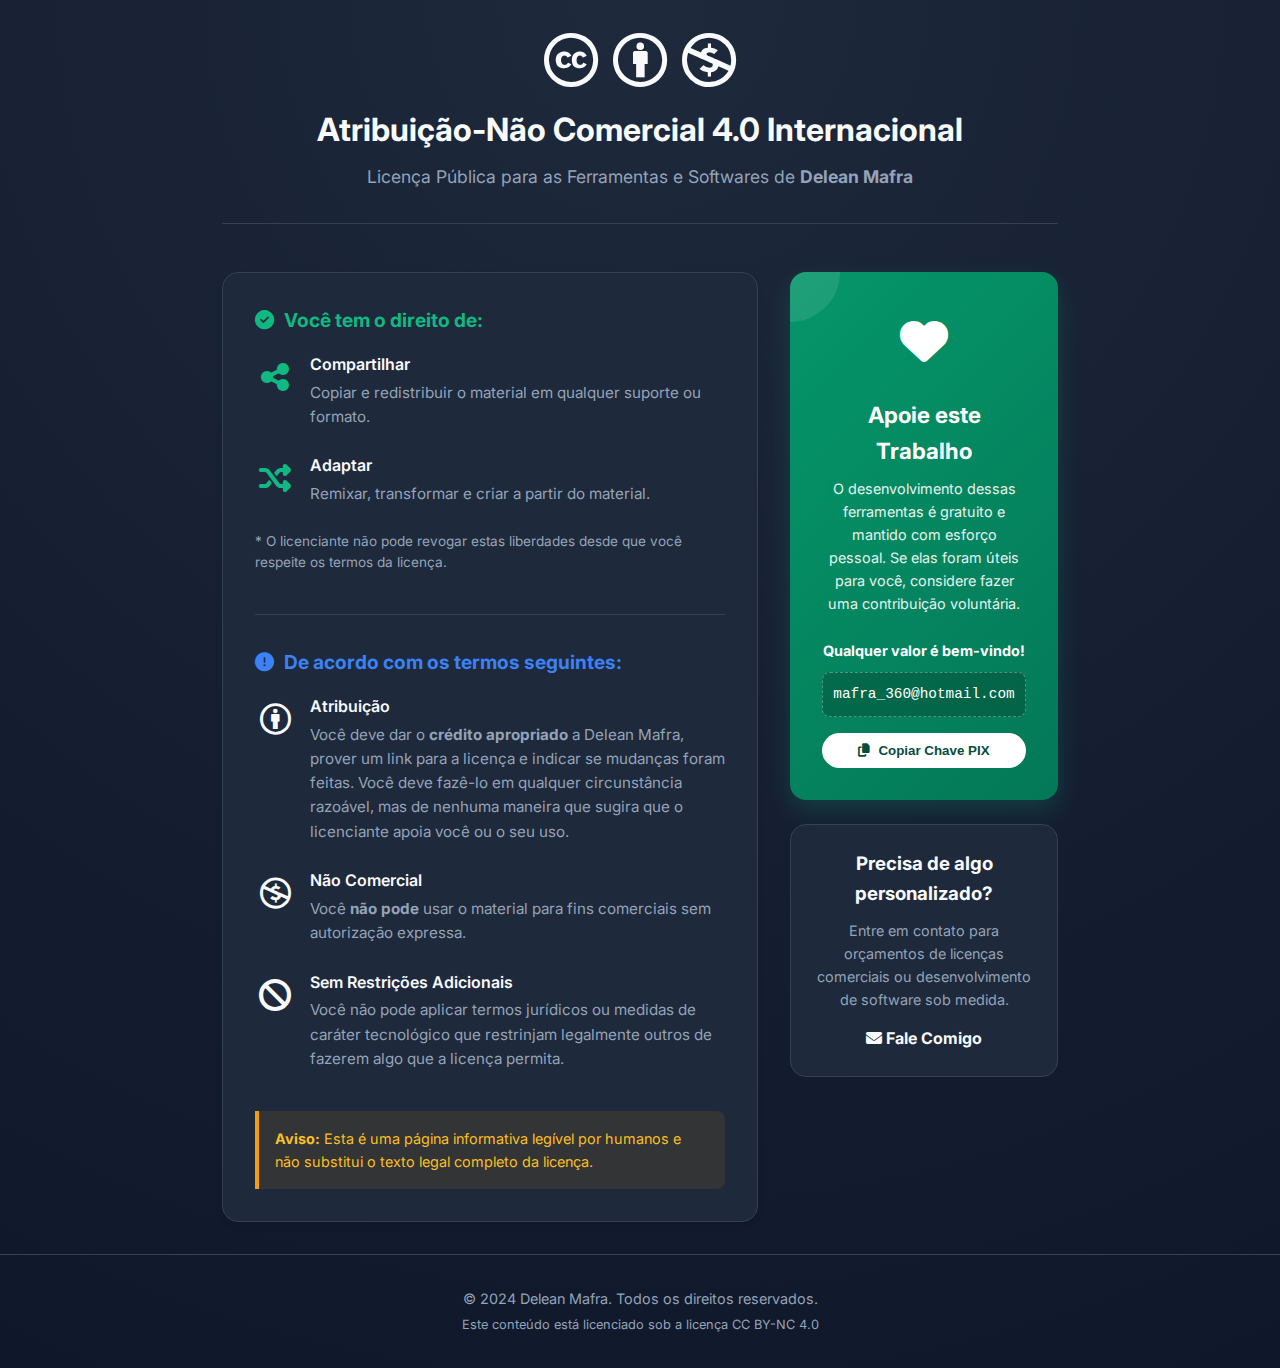
<file: CC_BY_NC_4.0.html>
<!DOCTYPE html>
<html lang="pt-BR">
<head>
    <meta charset="UTF-8">
    <meta name="viewport" content="width=device-width, initial-scale=1.0">
    <title>Licença de Uso & Direitos Autorais | Delean Mafra</title>
    
    <link href="https://fonts.googleapis.com/css2?family=Inter:wght@300;400;600;700&display=swap" rel="stylesheet">
    <link rel="stylesheet" href="https://cdnjs.cloudflare.com/ajax/libs/font-awesome/6.4.0/css/all.min.css">

    <style>
        :root {
            --bg-body: #0f172a;
            --card-bg: #1e293b;
            --text-main: #f8fafc;
            --text-muted: #94a3b8;
            --primary: #10b981; /* Verde CC */
            --accent: #3b82f6;  /* Azul */
            --warning: #f59e0b; /* Laranja */
            --border: #334155;
            --donation-bg: linear-gradient(135deg, #059669 0%, #047857 100%);
        }

        * { margin: 0; padding: 0; box-sizing: border-box; }

        body {
            font-family: 'Inter', sans-serif;
            background-color: var(--bg-body);
            color: var(--text-main);
            line-height: 1.6;
            min-height: 100vh;
            display: flex;
            flex-direction: column;
            background-image: radial-gradient(circle at top, #1e293b 0%, #0f172a 100%);
        }

        .container {
            width: 100%;
            max-width: 900px;
            margin: 0 auto;
            padding: 2rem;
            flex: 1;
        }

        /* Cabeçalho da Licença */
        .license-header {
            text-align: center;
            margin-bottom: 3rem;
            border-bottom: 1px solid var(--border);
            padding-bottom: 2rem;
        }

        .license-icons {
            font-size: 3.5rem;
            margin-bottom: 1rem;
            display: flex;
            justify-content: center;
            gap: 15px;
        }
        
        .cc-icon { color: var(--text-main); }
        .by-icon { color: var(--text-main); }
        .nc-icon { color: var(--text-main); }

        h1 {
            font-size: 2rem;
            font-weight: 700;
            margin-bottom: 0.5rem;
        }

        .subtitle {
            font-size: 1.1rem;
            color: var(--text-muted);
        }

        /* Grid de Conteúdo */
        .license-content {
            display: grid;
            grid-template-columns: 2fr 1fr;
            gap: 2rem;
        }

        /* Seção Esquerda: Termos */
        .terms-section {
            background-color: var(--card-bg);
            border-radius: 16px;
            padding: 2rem;
            border: 1px solid var(--border);
            box-shadow: 0 4px 6px rgba(0,0,0,0.1);
        }

        .section-block { margin-bottom: 2.5rem; }
        .section-block:last-child { margin-bottom: 0; }

        .block-title {
            font-size: 1.2rem;
            font-weight: 700;
            margin-bottom: 1rem;
            display: flex;
            align-items: center;
            gap: 10px;
        }

        .freedom-title { color: var(--primary); }
        .conditions-title { color: var(--accent); }

        .term-item {
            display: flex;
            gap: 15px;
            margin-bottom: 1.5rem;
        }

        .term-icon {
            font-size: 2rem;
            min-width: 40px;
            text-align: center;
        }
        
        .term-text h4 { font-weight: 600; margin-bottom: 0.2rem; }
        .term-text p { font-size: 0.95rem; color: var(--text-muted); }

        /* Seção Direita: Doação */
        .donation-sidebar {
            display: flex;
            flex-direction: column;
            gap: 1.5rem;
        }

        .donation-card {
            background: var(--donation-bg);
            border-radius: 16px;
            padding: 2rem;
            text-align: center;
            color: white;
            box-shadow: 0 10px 25px rgba(16, 185, 129, 0.2);
            position: relative;
            overflow: hidden;
        }

        .donation-card::before {
            content: ''; position: absolute; top: -50px; left: -50px;
            width: 100px; height: 100px; background: rgba(255,255,255,0.1);
            border-radius: 50%;
        }

        .donate-icon { font-size: 3rem; margin-bottom: 1rem; }
        .donate-title { font-size: 1.4rem; font-weight: 700; margin-bottom: 0.5rem; }
        .donate-text { font-size: 0.9rem; margin-bottom: 1.5rem; opacity: 0.9; }

        .pix-box {
            background: rgba(0,0,0,0.2);
            padding: 10px;
            border-radius: 8px;
            margin-bottom: 1rem;
            word-break: break-all;
            font-family: monospace;
            font-size: 0.9rem;
            border: 1px dashed rgba(255,255,255,0.3);
        }

        .btn-copy {
            background: white;
            color: #064e3b;
            border: none;
            padding: 10px 20px;
            border-radius: 50px;
            font-weight: 700;
            cursor: pointer;
            width: 100%;
            display: flex;
            align-items: center;
            justify-content: center;
            gap: 8px;
            transition: transform 0.2s, box-shadow 0.2s;
        }

        .btn-copy:hover {
            transform: translateY(-2px);
            box-shadow: 0 4px 12px rgba(0,0,0,0.2);
        }

        .contact-card {
            background-color: var(--card-bg);
            border-radius: 16px;
            padding: 1.5rem;
            border: 1px solid var(--border);
            text-align: center;
        }

        /* Rodapé */
        footer {
            text-align: center;
            padding: 2rem;
            color: var(--text-muted);
            font-size: 0.9rem;
            border-top: 1px solid var(--border);
            margin-top: auto;
        }

        /* Aviso Legal */
        .disclaimer {
            background: rgba(245, 158, 11, 0.1);
            border-left: 4px solid var(--warning);
            padding: 1rem;
            margin-top: 2rem;
            border-radius: 0 8px 8px 0;
            font-size: 0.9rem;
            color: #fbbf24;
        }

        /* Snackbar */
        #snackbar {
            visibility: hidden;
            min-width: 250px;
            background-color: #333;
            color: #fff;
            text-align: center;
            border-radius: 50px;
            padding: 16px;
            position: fixed;
            z-index: 1;
            left: 50%;
            bottom: 30px;
            transform: translateX(-50%);
            box-shadow: 0 4px 10px rgba(0,0,0,0.3);
        }

        #snackbar.show { visibility: visible; animation: fadein 0.5s, fadeout 0.5s 2.5s; }

        @keyframes fadein { from {bottom: 0; opacity: 0;} to {bottom: 30px; opacity: 1;} }
        @keyframes fadeout { from {bottom: 30px; opacity: 1;} to {bottom: 0; opacity: 0;} }

        @media (max-width: 768px) {
            .license-content { grid-template-columns: 1fr; }
            .container { padding: 1rem; }
            .license-icons { font-size: 2.5rem; }
        }
    </style>
</head>
<body>

    <div class="container">
        
        <header class="license-header">
            <div class="license-icons">
                <i class="fab fa-creative-commons cc-icon" title="Creative Commons"></i>
                <i class="fab fa-creative-commons-by by-icon" title="Atribuição"></i>
                <i class="fab fa-creative-commons-nc nc-icon" title="Não Comercial"></i>
            </div>
            <h1>Atribuição-Não Comercial 4.0 Internacional</h1>
            <p class="subtitle">Licença Pública para as Ferramentas e Softwares de <strong>Delean Mafra</strong></p>
        </header>

        <div class="license-content">
            
            <div class="terms-section">
                
                <div class="section-block">
                    <div class="block-title freedom-title">
                        <i class="fas fa-check-circle"></i> Você tem o direito de:
                    </div>
                    
                    <div class="term-item">
                        <div class="term-icon" style="color: var(--primary);">
                            <i class="fas fa-share-alt"></i>
                        </div>
                        <div class="term-text">
                            <h4>Compartilhar</h4>
                            <p>Copiar e redistribuir o material em qualquer suporte ou formato.</p>
                        </div>
                    </div>

                    <div class="term-item">
                        <div class="term-icon" style="color: var(--primary);">
                            <i class="fas fa-random"></i>
                        </div>
                        <div class="term-text">
                            <h4>Adaptar</h4>
                            <p>Remixar, transformar e criar a partir do material.</p>
                        </div>
                    </div>
                    
                    <p style="font-size: 0.85rem; color: var(--text-muted); margin-top: 10px;">
                        * O licenciante não pode revogar estas liberdades desde que você respeite os termos da licença.
                    </p>
                </div>

                <hr style="border: 0; border-top: 1px solid var(--border); margin: 2rem 0;">

                <div class="section-block">
                    <div class="block-title conditions-title">
                        <i class="fas fa-exclamation-circle"></i> De acordo com os termos seguintes:
                    </div>

                    <div class="term-item">
                        <div class="term-icon">
                            <i class="fab fa-creative-commons-by"></i>
                        </div>
                        <div class="term-text">
                            <h4>Atribuição</h4>
                            <p>Você deve dar o <strong>crédito apropriado</strong> a Delean Mafra, prover um link para a licença e indicar se mudanças foram feitas. Você deve fazê-lo em qualquer circunstância razoável, mas de nenhuma maneira que sugira que o licenciante apoia você ou o seu uso.</p>
                        </div>
                    </div>

                    <div class="term-item">
                        <div class="term-icon">
                            <i class="fab fa-creative-commons-nc"></i>
                        </div>
                        <div class="term-text">
                            <h4>Não Comercial</h4>
                            <p>Você <strong>não pode</strong> usar o material para fins comerciais sem autorização expressa.</p>
                        </div>
                    </div>

                    <div class="term-item">
                        <div class="term-icon">
                            <i class="fas fa-ban"></i>
                        </div>
                        <div class="term-text">
                            <h4>Sem Restrições Adicionais</h4>
                            <p>Você não pode aplicar termos jurídicos ou medidas de caráter tecnológico que restrinjam legalmente outros de fazerem algo que a licença permita.</p>
                        </div>
                    </div>
                </div>

                <div class="disclaimer">
                    <strong>Aviso:</strong> Esta é uma página informativa legível por humanos e não substitui o texto legal completo da licença.
                </div>
            </div>

            <aside class="donation-sidebar">
                
                <div class="donation-card">
                    <div class="donate-icon">
                        <i class="fas fa-heart"></i>
                    </div>
                    <h3 class="donate-title">Apoie este Trabalho</h3>
                    <p class="donate-text">
                        O desenvolvimento dessas ferramentas é gratuito e mantido com esforço pessoal. Se elas foram úteis para você, considere fazer uma contribuição voluntária.
                    </p>
                    <p style="font-size: 0.9rem; margin-bottom: 10px; font-weight: bold;">Qualquer valor é bem-vindo!</p>
                    
                    <div class="pix-box" id="pixKey">mafra_360@hotmail.com</div>
                    
                    <button class="btn-copy" onclick="copyPix()">
                        <i class="fas fa-copy"></i> Copiar Chave PIX
                    </button>
                </div>

                <div class="contact-card">
                    <h3 style="margin-bottom: 10px;">Precisa de algo personalizado?</h3>
                    <p style="font-size: 0.9rem; color: var(--text-muted); margin-bottom: 15px;">
                        Entre em contato para orçamentos de licenças comerciais ou desenvolvimento de software sob medida.
                    </p>
                    <a href="mailto:mafra_360@hotmail.com" style="color: var(--secondary); text-decoration: none; font-weight: bold;">
                        <i class="fas fa-envelope"></i> Fale Comigo
                    </a>
                </div>

            </aside>

        </div>
    </div>

    <footer>
        <p>© 2024 Delean Mafra. Todos os direitos reservados.</p>
        <p style="font-size: 0.8rem; margin-top: 5px;">Este conteúdo está licenciado sob a licença CC BY-NC 4.0</p>
    </footer>

    <div id="snackbar">Chave PIX copiada com sucesso! Obrigado! ❤️</div>

    <script>
        function copyPix() {
            const pixKey = document.getElementById("pixKey").innerText;
            navigator.clipboard.writeText(pixKey).then(() => {
                const x = document.getElementById("snackbar");
                x.className = "show";
                setTimeout(function(){ x.className = x.className.replace("show", ""); }, 3000);
            }).catch(err => {
                console.error('Erro ao copiar: ', err);
                alert("Erro ao copiar. A chave é: mafra_360@hotmail.com");
            });
        }
    </script>

</body>
</html>
</file>
